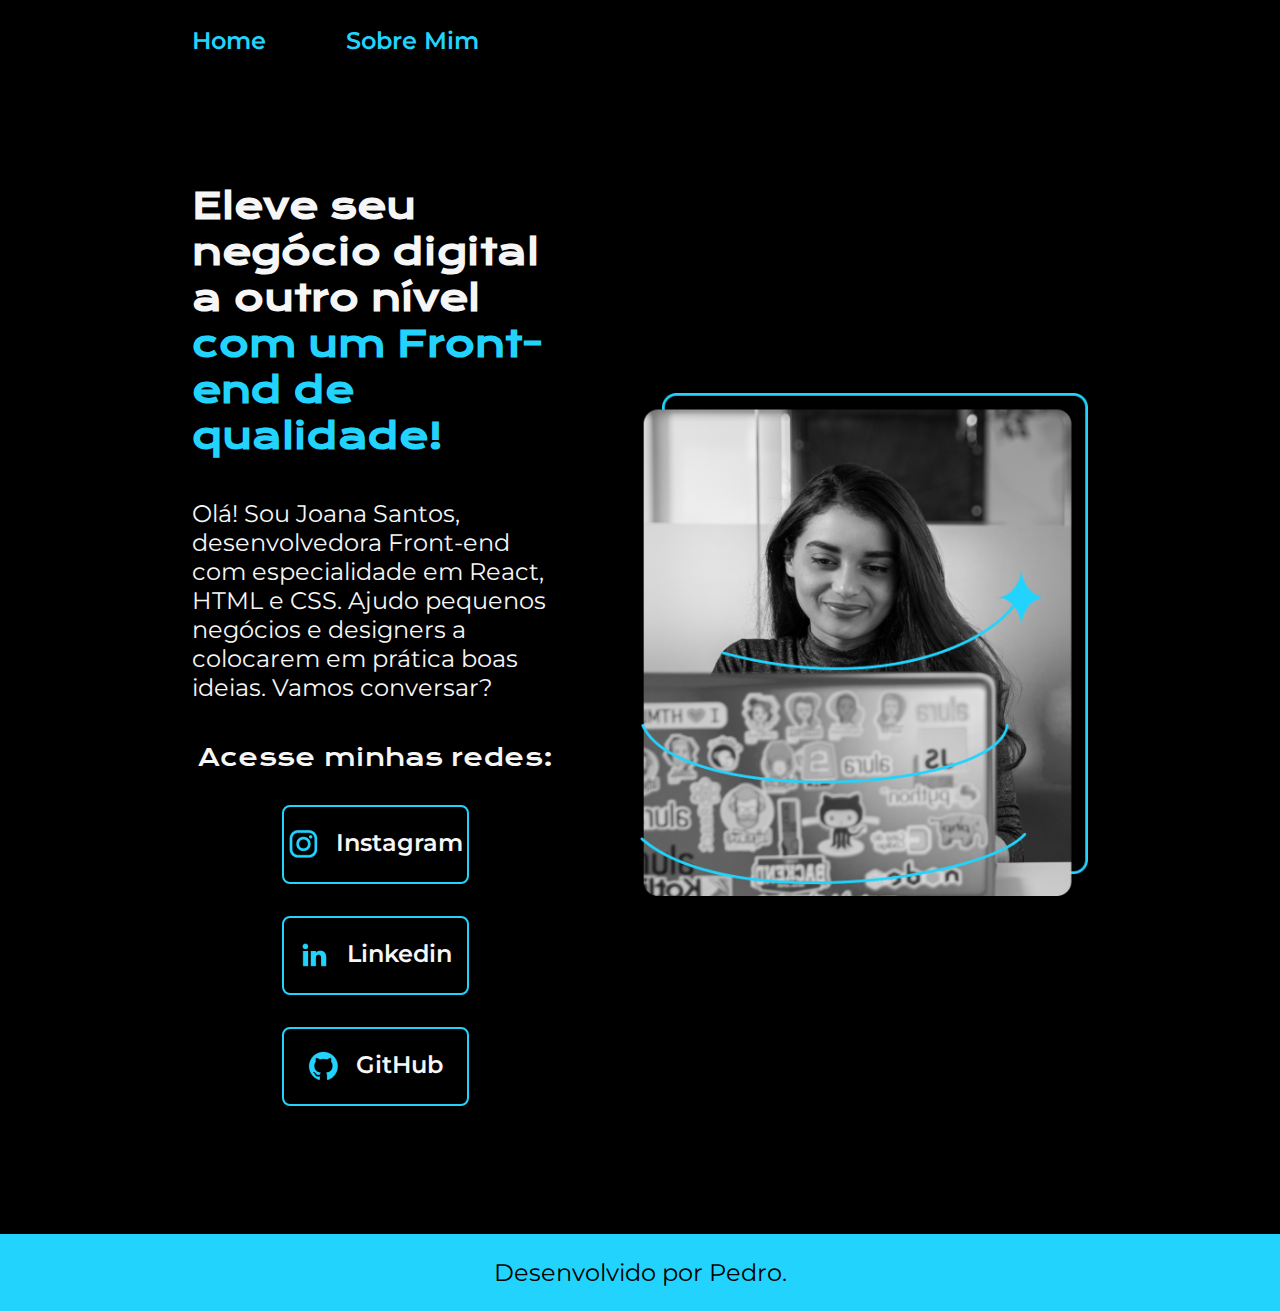
<file: index.html>
<!DOCTYPE html>
<html lang="pt-br">
<head>
    <meta charset="UTF-8">
    <meta http-equiv="X-UA-Compatible" content="IE=edge">
    <meta name="viewport" content="width=device-width, initial-scale=1.0">
    <title>Portfolio</title>
    <link rel="stylesheet" href="./styles/style.css">
</head>
<body>
    <header class="cabecalho">
        <nav class="cabecalho_menu">
            <a class="cabecalho_botao" href="index.html">Home</a>
            <a class="cabecalho_botao" href="about.html">Sobre Mim</a>
        </nav>
    </header>
    <main class="apresentacao">
        <section class="apresentacao_conteudo">
            <h1 class="apresentacao_titulo">Eleve seu negócio digital a outro nível <strong class="titulo-destaque">com um Front-end de qualidade!</strong></h1>
            <p class="apresentacao_texto">Olá! Sou Joana Santos, desenvolvedora Front-end com especialidade em React, HTML e CSS. 
            Ajudo pequenos negócios e designers a colocarem em prática boas ideias. Vamos conversar?</p>
            <div class="apresentacao_links">
                <h2 class="apresentacao_links_subtitulo">Acesse minhas redes:</h2>
                <a class="apresentacao_botao" href="https://www.instagram.com/pedruu_henriqu3/">
                    <img src="./assets/instagram.png">
                    Instagram
                </a>
                <a class="apresentacao_botao" href="https://www.linkedin.com/in/pedruuhenrique/">
                    <img src="./assets/linkedin.png">
                    Linkedin
                </a>
                <a class="apresentacao_botao" href="https://github.com/pedruuhenrik">
                    <img src="./assets/github.png">
                    GitHub
                </a>
            </div>
        </section>
        <img class="apresentacao_imagem" src="./assets/ProjetoImagem.png" alt="Foto da Joana Santos Programando">
    </main>
    <footer class="rodape">
        <p>Desenvolvido por Pedro.</p>
    </footer>
</body>
</html>
</file>
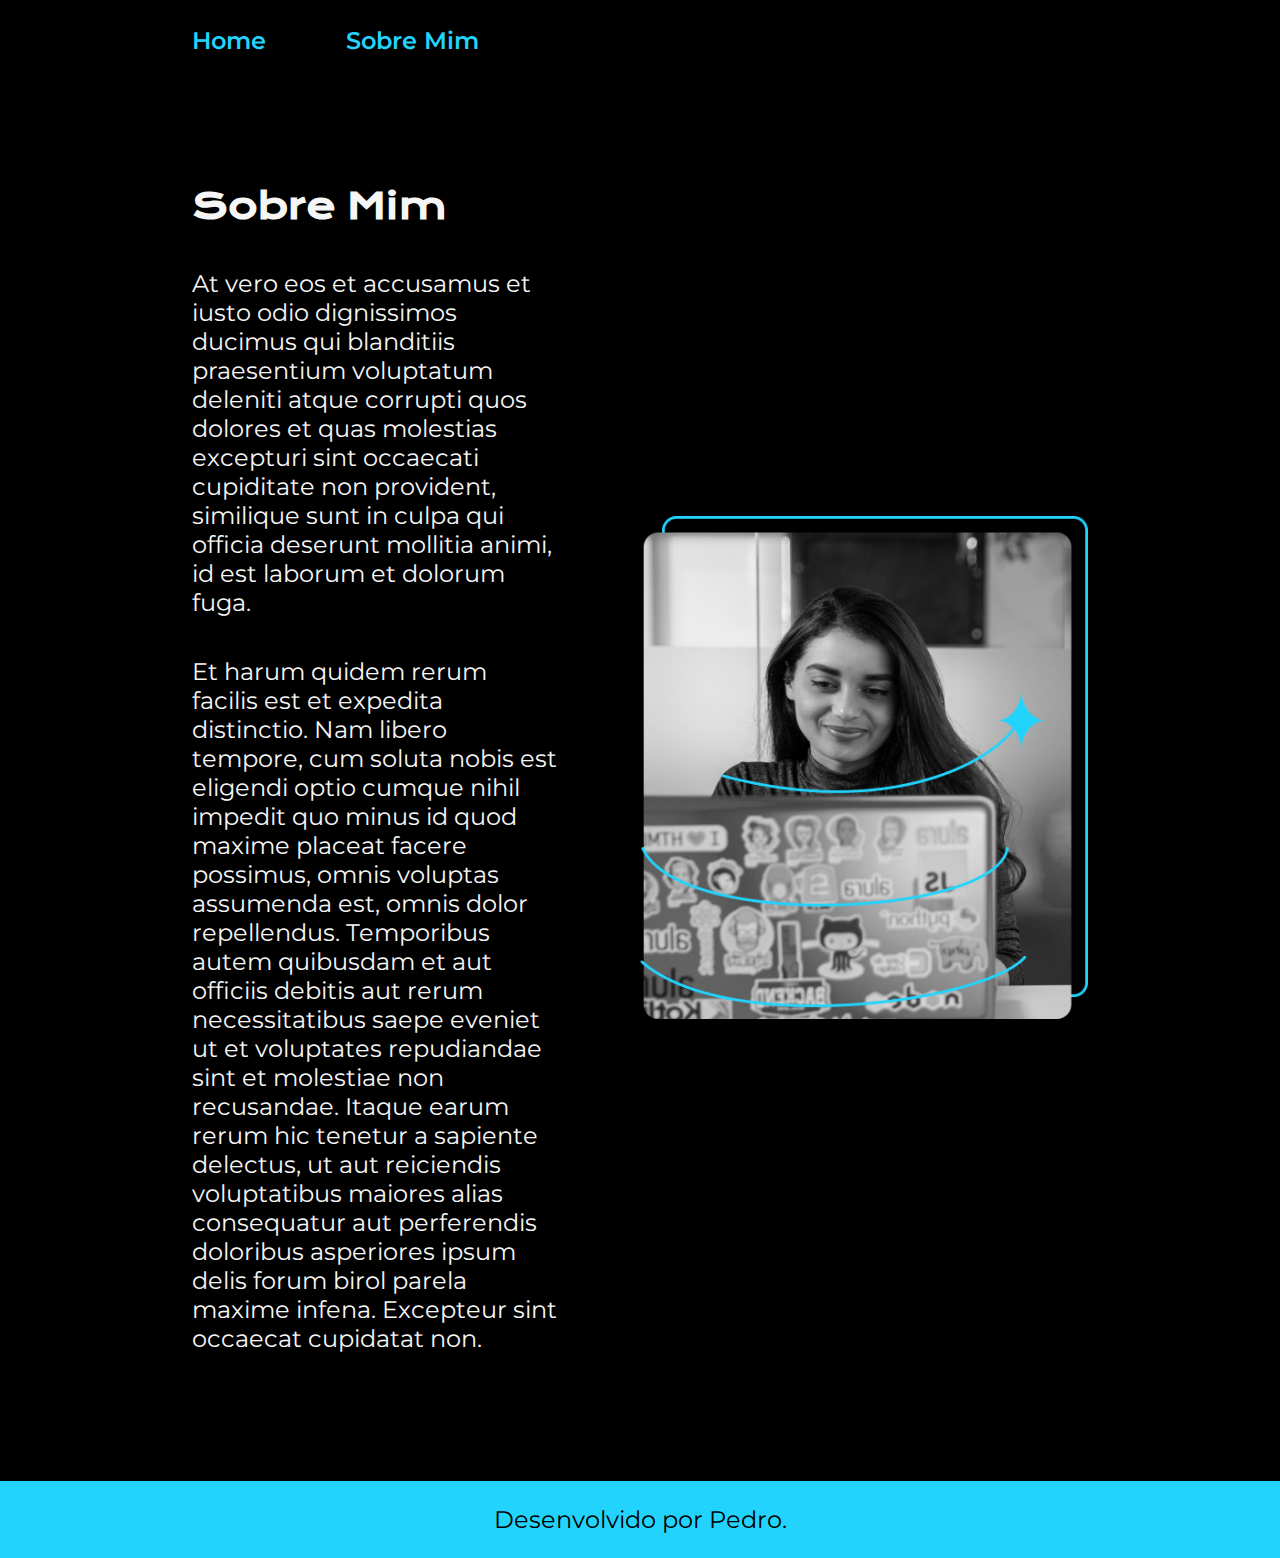
<file: about.html>
<!DOCTYPE html>
<html lang="pt-br">
<head>
    <meta charset="UTF-8">
    <meta name="viewport" content="width=device-width, initial-scale=1.0">
    <title>Sobre Mim</title>
    <link rel="stylesheet" href="./styles/style.css">
</head>
<body>
    <header class="cabecalho">
        <nav class="cabecalho_menu">
            <a class="cabecalho_botao" href="index.html">Home</a>
            <a class="cabecalho_botao" href="about.html">Sobre Mim</a>
        </nav>
    </header>
    <main class="apresentacao">
        <section class="apresentacao_conteudo">
            <h1 class="apresentacao_titulo">Sobre Mim</h1>
            <p class="apresentacao_texto">At vero eos et accusamus et iusto odio dignissimos ducimus qui 
                blanditiis praesentium voluptatum deleniti atque corrupti quos 
                dolores et quas molestias excepturi sint occaecati cupiditate 
                non provident, similique sunt in culpa qui officia deserunt 
                mollitia animi, id est laborum et dolorum fuga.</p>
            <p class="apresentacao_texto">Et harum quidem rerum facilis est et expedita distinctio. Nam libero 
                tempore, cum soluta nobis est eligendi optio cumque nihil impedit 
                quo minus id quod maxime placeat facere possimus, omnis voluptas 
                assumenda est, omnis dolor repellendus. Temporibus autem quibusdam 
                et aut officiis debitis aut rerum necessitatibus saepe eveniet ut 
                et voluptates repudiandae sint et molestiae non recusandae. Itaque 
                earum rerum hic tenetur a sapiente delectus, ut aut reiciendis 
                voluptatibus maiores alias consequatur aut perferendis 
                doloribus asperiores ipsum delis forum birol parela maxime 
                infena. Excepteur sint occaecat cupidatat non.</p>
        </section>
        <img class="apresentacao_imagem" src="./assets/ProjetoImagem.png" alt="Foto da Joana Santos Programando">
    </main>
    <footer class="rodape">
        <p>Desenvolvido por Pedro.</p>
    </footer>
</body>
</html>
</file>
<file: styles/style.css>
@import url('https://fonts.googleapis.com/css2?family=Krona+One&display=swap');
@import url('https://fonts.googleapis.com/css2?family=Montserrat&display=swap');
@import url('https://fonts.googleapis.com/css2?family=Montserrat:wght@600&display=swap');

:root {
    --cor-principal: #000000;
    --cor-secundaria: #f6f6f6;
    --cor-terciaria: #22d4fd;
    --cor-hover: #272727;
}
*{
    margin: 0;
    padding: 0;
}

body {
    /*height: 100vh;*/
    box-sizing: border-box;
    background-color: var(--cor-principal);
    color: var(--cor-secundaria);
}
.titulo-destaque:hover {
    color: #0084ff;
}
.cabecalho{
    padding: 2% 0% 0% 15%;
}
.cabecalho_menu{
    display: flex;
    gap: 80px;
}
.cabecalho_botao{
    font-family: 'Montserrat', sans-serif;
    font-size: 1.5rem;
    font-weight: 600;
    color: var(--cor-terciaria);
    text-decoration: none;
}
.apresentacao {
    margin: 10% 15%;
    display: flex;
    align-items: center;
    justify-content: space-between;
    gap: 82px;
}
.apresentacao_conteudo {
    width: 50%;
    display: flex;
    flex-direction: column;
    gap: 40px;
}
.apresentacao_titulo{
    font-size: 2.25rem;
    font-family: "Krona One", sans-serif;
}
.titulo-destaque {
    color: var(--cor-terciaria);
}
.apresentacao_texto{
    font-size: 1.5rem;
    font-family: "Montserrat", sans-serif;
}
.apresentacao_links_subtitulo{
    font-family: 'Krona One', sans-serif;
    font-weight: 400;
    font-size: 1.5rem;
}
.apresentacao_links{
    display: flex;
    flex-direction: column;
    gap: 32px;
    align-items: center;
    justify-content: space-between;
}
.apresentacao_botao{
    /*background-color: #22d4fd;*/
    display: flex;
    justify-content: center;
    gap: 16px;
    border: 2px solid var(--cor-terciaria);
    width: 50%;
    text-align: center;
    border-radius: 8px;
    font-size: 1.5rem;
    font-weight: 600;
    padding: 21.5px 0;
    text-decoration: none;
    color: var(--cor-secundaria);
    font-family: "Montserrat", sans-serif;
}
.apresentacao_botao:hover {
    background-color: var(--cor-hover);
}
.apresentacao_imagem{
    width: 50%;
}
.rodape{
    padding: 24px;
    color: var(--cor-principal);
    background-color: var(--cor-terciaria);
    text-align: center;
    font-family: 'Montserrat', sans-serif; 
    font-size: 1.5rem;
}
@media (max-width: 1200px) {
    .cabecalho{
        padding: 10%
    }
    .cabecalho_menu{
        justify-content: center;
    }
    .apresentacao{
        flex-direction: column-reverse;
        padding: 5%;
    }
    .apresentacao_conteudo{
        width: auto;
    }
}
</file>
